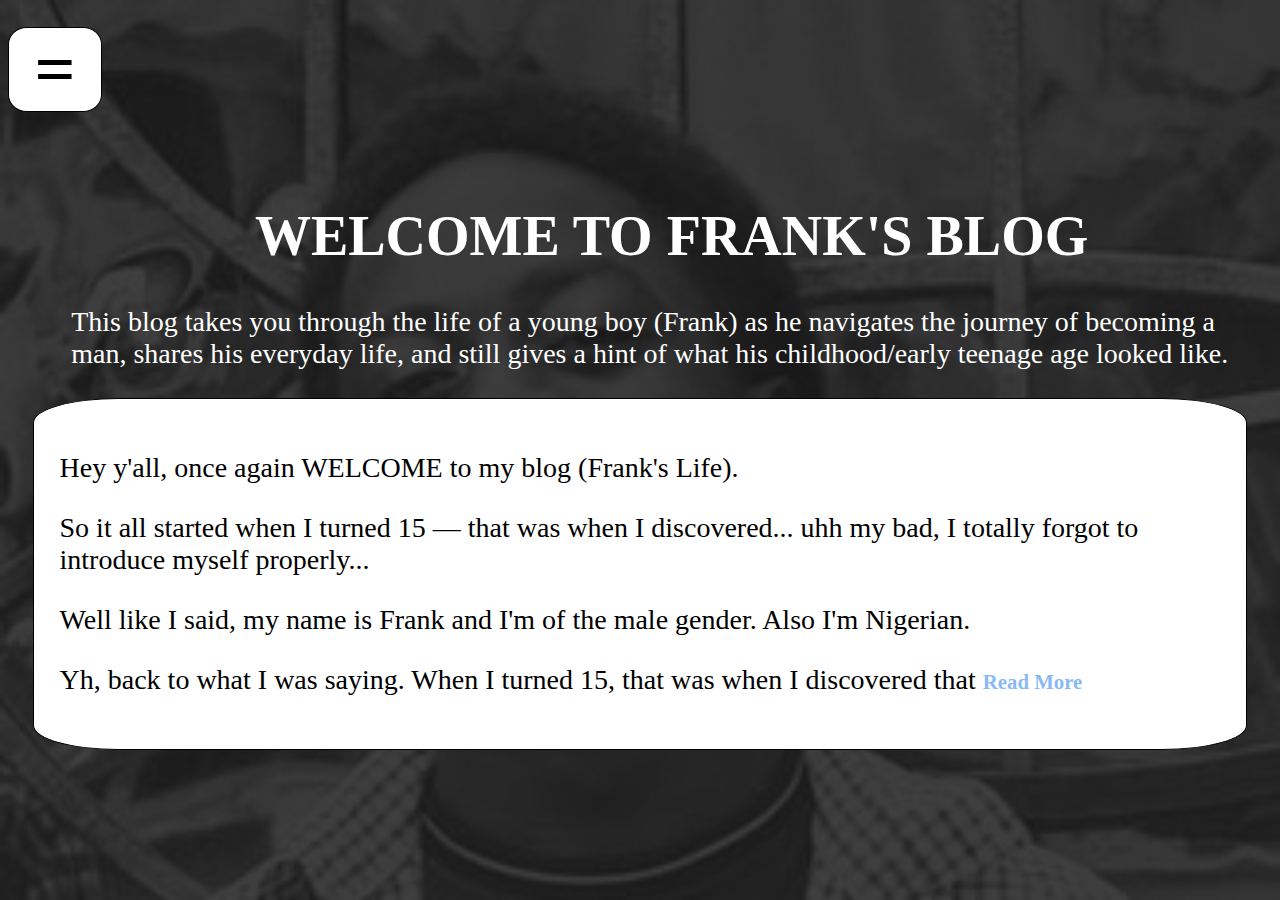
<file: index.html>
<!DOCTYPE html>
<html>
  <head>
    <meta charset="UTF-8" lang="en" content="width=device-width" initial-scale=1.0>
    <title>FRANK'S LIFE BLOG</title>
    <link rel="stylesheet" href="frank.css">
  </head>
  <body>
    <main>
      <h1>WELCOME TO FRANK'S BLOG</h1>
        <p>This blog takes you through the life of a young boy (Frank) as he navigates the journey of becoming a man, shares his everyday life, and still gives a hint of what his childhood/early teenage age looked like.
        </p>
    </main>
    <div id="menu">
      ARTICLES<br>
            <button onclick="closeMenu()">Close Menu</button>
      <ul>
      <li><a href="first love.html">My First love</a></li><br>
      <li><a href="introverted.html">How Did I Get So Introverted</a></li><br>
            <li><a href="smile.html"> Just Smile Or Stay Silent.</a></li><br>
                     <li><a href="happy.html">Am I Really Happy</a></li><br>  
      </ul>
    </div>
      <span onclick="openMenu()">
     =
     </span>
     <section>
       <p>Hey y'all, once again WELCOME to my blog (Frank's Life).</p>

<p>So it all started when I turned 15 — that was when I discovered... uhh my bad, I totally forgot to introduce myself properly...</p>

<p>Well like I said, my name is Frank and I'm of the male gender. Also I'm Nigerian.</p>

<p>Yh, back to what I was saying. When I turned 15, that was when I discovered that <a href="first.html">Read More</a></p>

     </section>
   
     <script src="frank.js">
       
     </script>
  </body>
  
</html>
</file>
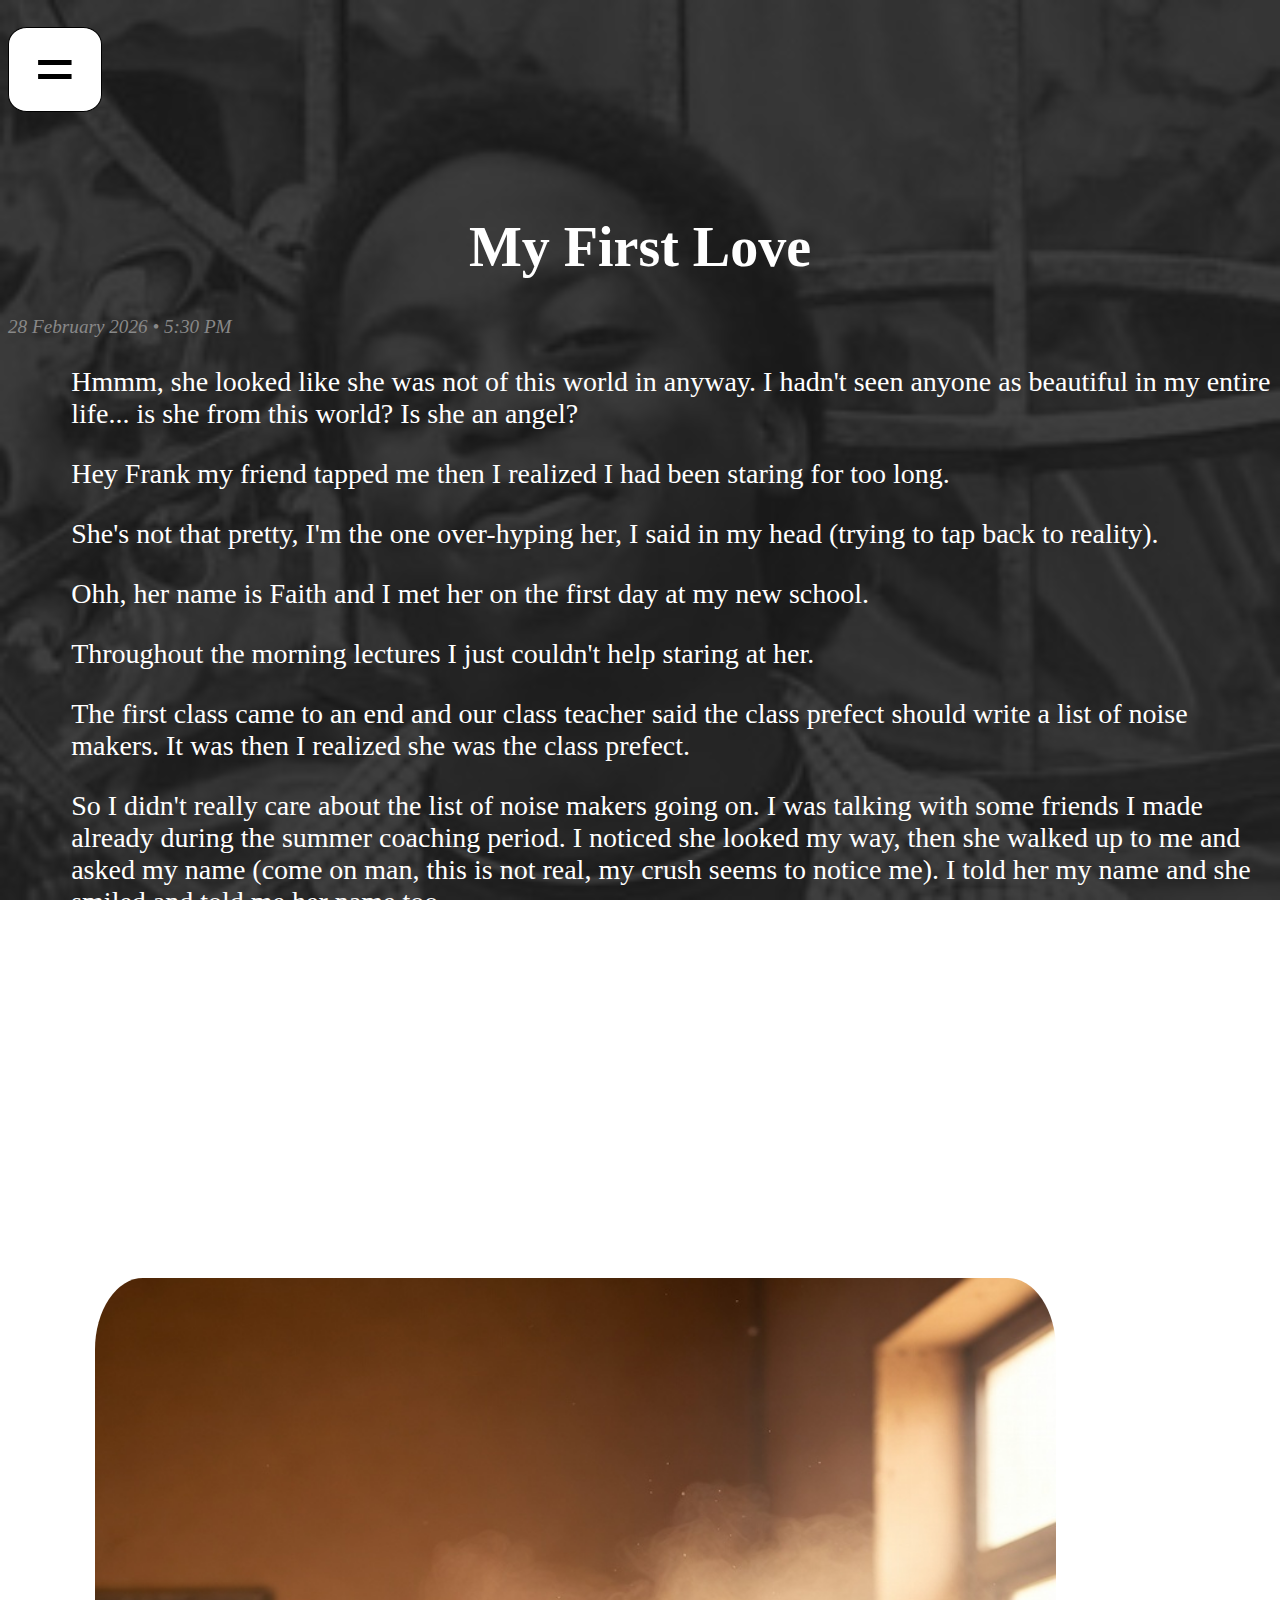
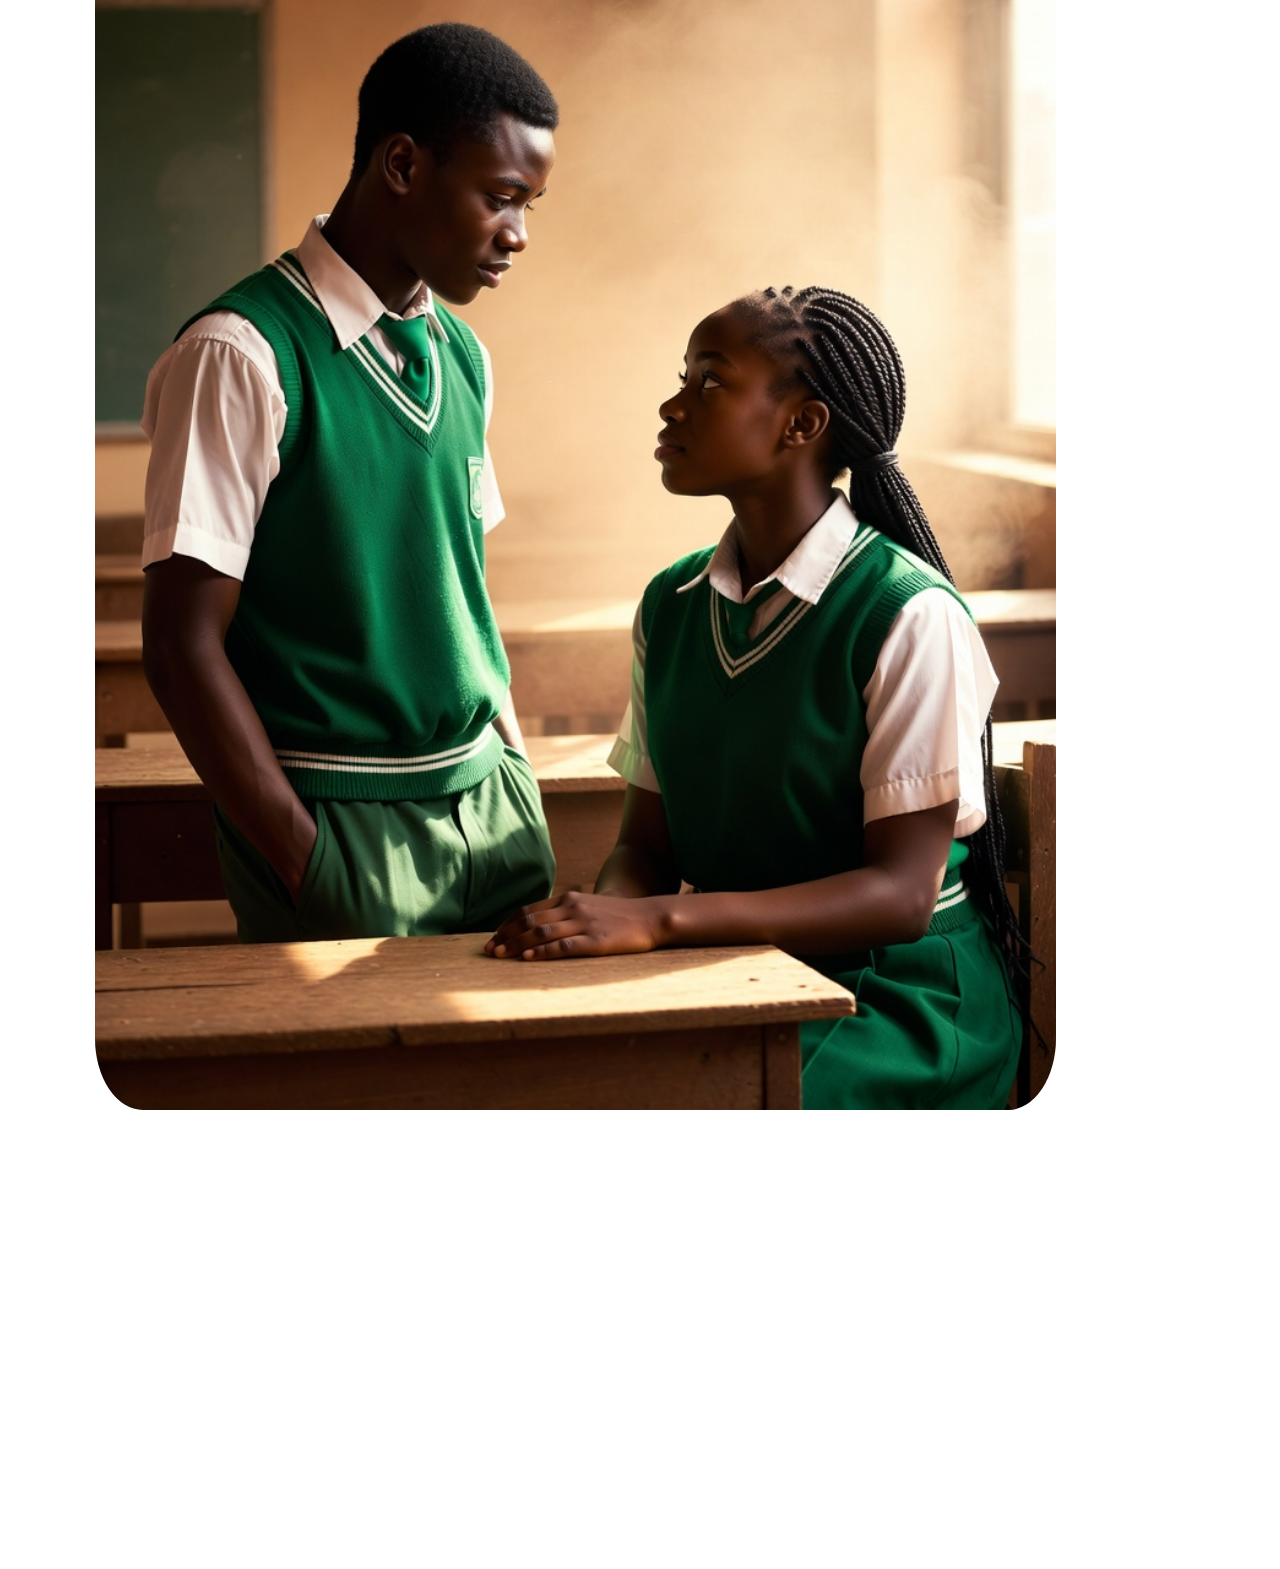
<file: first love.html>
<!DOCTYPE html>
<html>
  <head>
    <meta charset="UTF-8" lang="en" content="width=device-width" initial-scale=1.0>
    <title>FRANK'S LIFE BLOG / MY FIRST LOVE</title>
    <link rel="stylesheet" href="frank.css">
  </head>
  <body>
    <div id="menu">
      ARTICLES<br>
       <button onclick="closeMenu()">Close Menu</button>
      <ul>
      <li><a href="first.html">How I changed at 15<br>(My first blog)</a></li><br>
      <li><a href="introverted.html">How Did I Get So Introverted</a></li><br>
            <li><a href="smile.html"> Just Smile Or Stay Silent.</a></li><br>
                     <li><a href="happy.html">Am I Really Happy</a></li><br>  
      </ul>
    </div>
      <span onclick="openMenu()">
     =
     </span>
     <h1>My First Love</h1>
     

<p class="date">28 February 2026 • 5:30 PM</p>
     <main>
       <p>Hmmm, she looked like she was not of this world in anyway. I hadn't seen anyone as beautiful in my entire life... is she from this world? Is she an angel?</p>
       <p>Hey Frank my friend tapped me then I realized I had been staring for too long.</p>
       <p>She's not that pretty, I'm the one over-hyping her, I said in my head (trying to tap back to reality).</p>
       <p>Ohh, her name is Faith and I met her on the first day at my new school.</p>
       <p>Throughout the morning lectures I just couldn't help staring at her.</p>
       <p>The first class came to an end and our class teacher said the class prefect should write a list of noise makers. It was then I realized she was the class prefect.</p>
       <p>So I didn't really care about the list of noise makers going on. I was talking with some friends I made already during the summer coaching period. I noticed she looked my way, then she walked up to me and asked my name (come on man, this is not real, my crush seems to notice me). I told her my name and she smiled and told me her name too.</p>
       <p>Fast forward to when the class teacher asked for the list... The teacher called my name (then it dawned on me that she only asked for my name to get it in the list). I looked her way and our eyes locked... she looked away but I just smiled.</p>
       <p>After then I just ignored her almost completely until fate brought us back... she was moved by the teacher to my seat for no good reason.</p>
       <p>For the first few weeks sitting together we didn't really talk much unless necessary...</p>
       <p>Then after the next few weeks, I don't know what happened — we got real close. <img src="my first love.jpg" loading ="lazy" alt="Girl and boy both in school uniforms staring at each other"/><br>My friends started thinking we were secondary school secret lovers. After some time, part of the class started taunting us.</p>
       <p>To conclude the long story, we stayed very close till we graduated from secondary school... and I never told her I liked her or asked her to be my girlfriend.</p>
       <p>Even now, I still don't fully understand why I never said anything. Maybe that's just how I am — the quiet guy who holds his peace.</p>
       <p>The end.</p>
       <p>Yh, thanks for visiting my blog and reading this chapter of my life. You can check out more articles from the menu.</p>
       </main>
     <script src="frank.js">
       
     </script>
  </body>
  
</html>
</file>
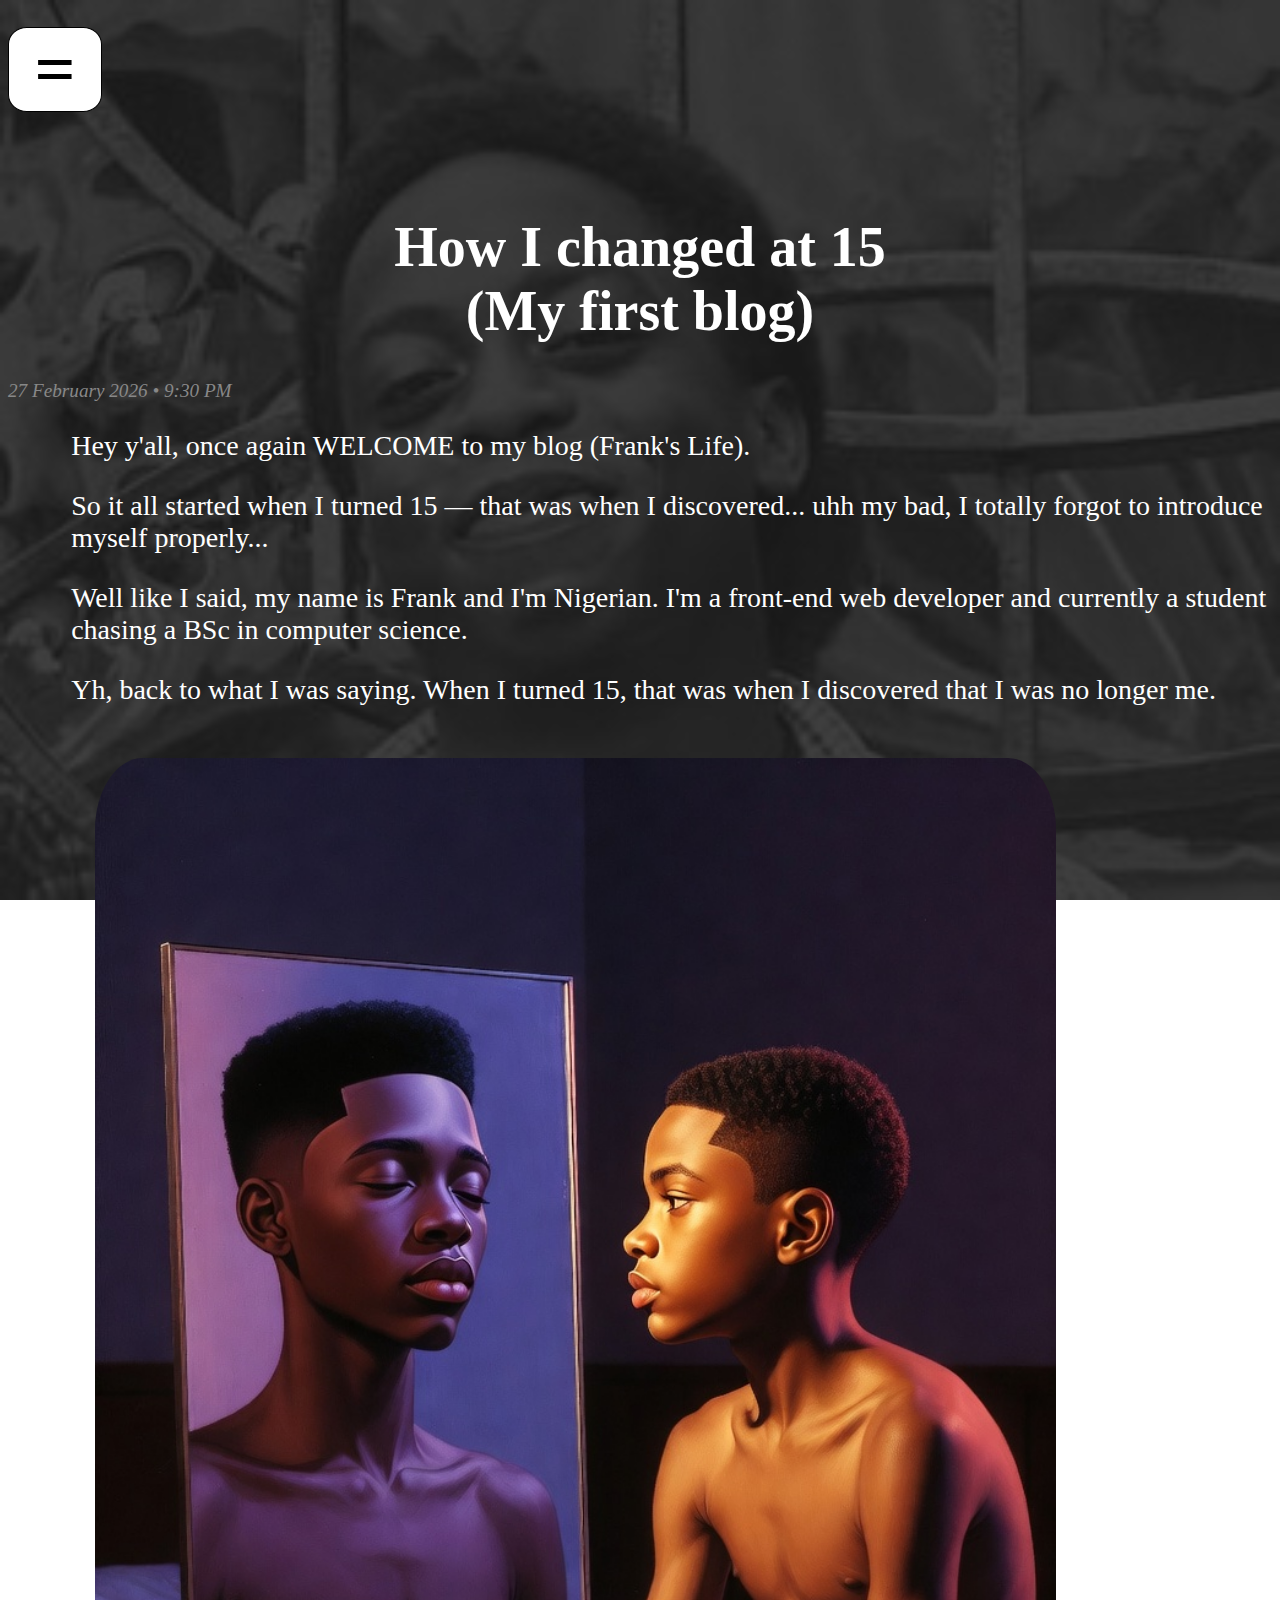
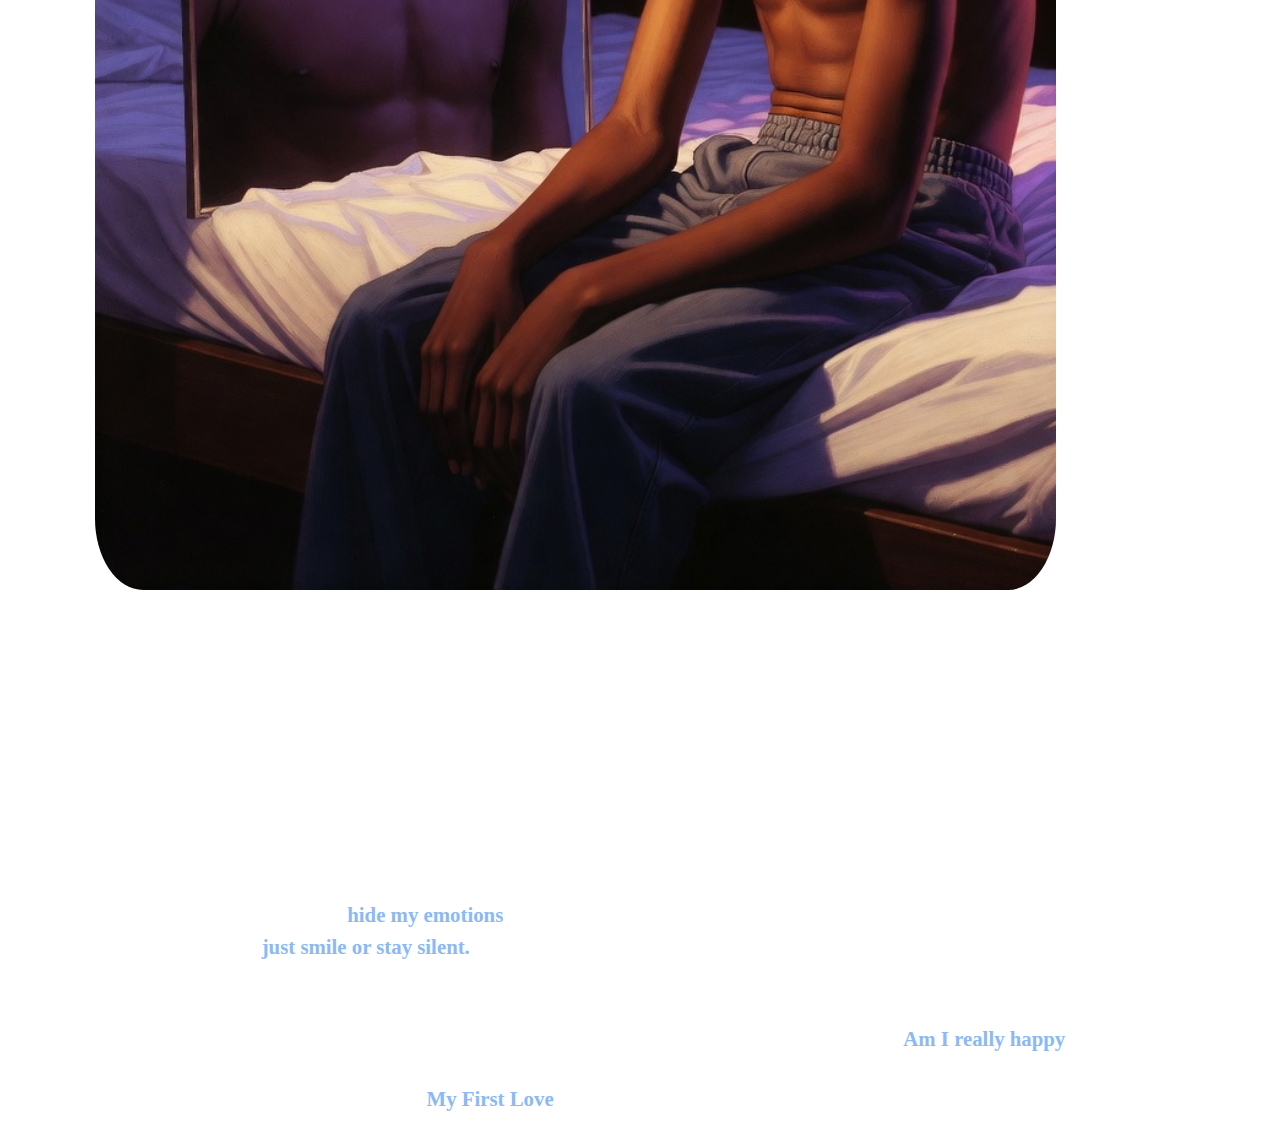
<file: first.html>
<!DOCTYPE html>
<html>
  <head>
    <meta charset="UTF-8" lang="en" content="width=device-width" initial-scale=1.0>
    <title>FRANK'S LIFE BLOG / MY 1ST BLOG</title>
    <link rel="stylesheet" href="frank.css">
  </head>
  <body>
    <div id="menu">
      ARTICLES<br>
       <button onclick="closeMenu()">Close Menu</button>
      <ul>
      <li><a href="first love.html">My First love</a></li><br>
      <li><a href="introverted.html">How Did I Get So Introverted</a></li><br>
      <li><a href="smile.html"> Just Smile Or Stay Silent.</a></li><br>
         <li><a href="happy.html">Am I Really Happy</a></li><br>  
      </ul>
    </div>
      <span onclick="openMenu()">
     =
     </span>
     <h1>How I changed at 15<br>(My first blog)</h1>
     

<p class="date">27 February 2026 • 9:30 PM</p>
     <main>
       <p>Hey y'all, once again WELCOME to my blog (Frank's Life).</p>

<p>So it all started when I turned 15 — that was when I discovered... uhh my bad, I totally forgot to introduce myself properly...</p>

<p>Well like I said, my name is Frank and I'm Nigerian. I'm a front-end web developer and currently a student chasing a BSc in computer science.</p>

<p>Yh, back to what I was saying. When I turned 15, that was when I discovered that I was no longer me.</p>
<img src="changed at 15.jpg" loading = "lazy" alt="Boy sitting on his bed looking at an older version of himself via a mirror"/>

<p>I noticed a series of changes going on in my body, my character yh... especially my character — I mean the way I behaved and related with people generally.</p>

<p>I changed from the guy that used to talk too much (according to them)... personally I don't think I talked too much... to the guy that does not talk unless necessary (according to people I'm too proud of myself, I don't talk to other people cos I look less of them). Well I don't look less of people, it's just that I.... Nevermind.</p>

<p>I suddenly knew how to <a href="">hide my emotions</a>, especially anger. I mean I could be really mad at you and still stay calm and maybe <a href="smile.html">just smile or stay silent.</a></p>
<p>
 I also started overthinking things and even questioning things like.. I remember a time where I was watching skits online and was laughing then suddenly the question hit me <a href="happy.html" >Am I really happy</a>
</p>
<p>
  And lastly that was when I met <a href="first love.html">My First Love</a>
</p>
     </main>
     <script src="frank.js">
       
     </script>
  </body>
  
</html>
</file>
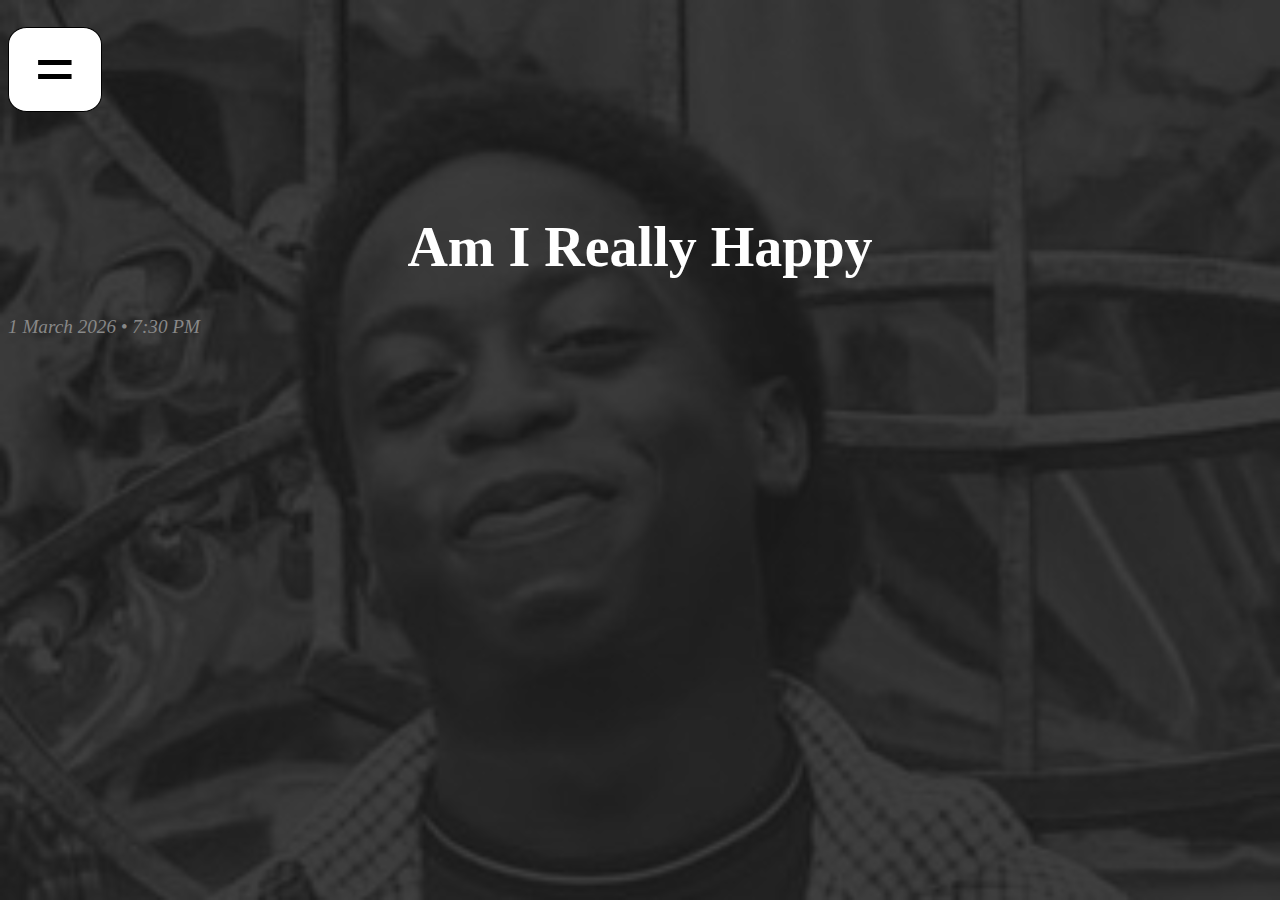
<file: happy.html>
<!DOCTYPE html>
<html>
  <head>
    <meta charset="UTF-8" lang="en" content="width=device-width" initial-scale=1.0>
    <title>FRANK'S LIFE BLOG / JUST SMILE OR STAY SILENT</title>
    <link rel="stylesheet" href="frank.css">
  </head>
  <body>
    <div id="menu">
      ARTICLES<br>
       <button onclick="closeMenu()">Close Menu</button>
      <ul>
          <li><a href="first.html">How I changed at 15<br>(My first blog)</a></li><br>
      <li><a href="first love.html">My First love</a></li><br>
      <li><a href="introverted.html">How Did I Get So Introverted</a></li><br>
        <li><a href="smile.html"> Just Smile Or Stay Silent.</a></li><br>
         
      </ul>
    </div>
      <span onclick="openMenu()">
     =
     </span>
     <h1>Am I Really Happy</h1>
     

<p class="date">1 March 2026 • 7:30 PM</p>
     <main>
   
     </main>
     <script src="frank.js">
       
     </script>
  </body>
  
</html>
</file>
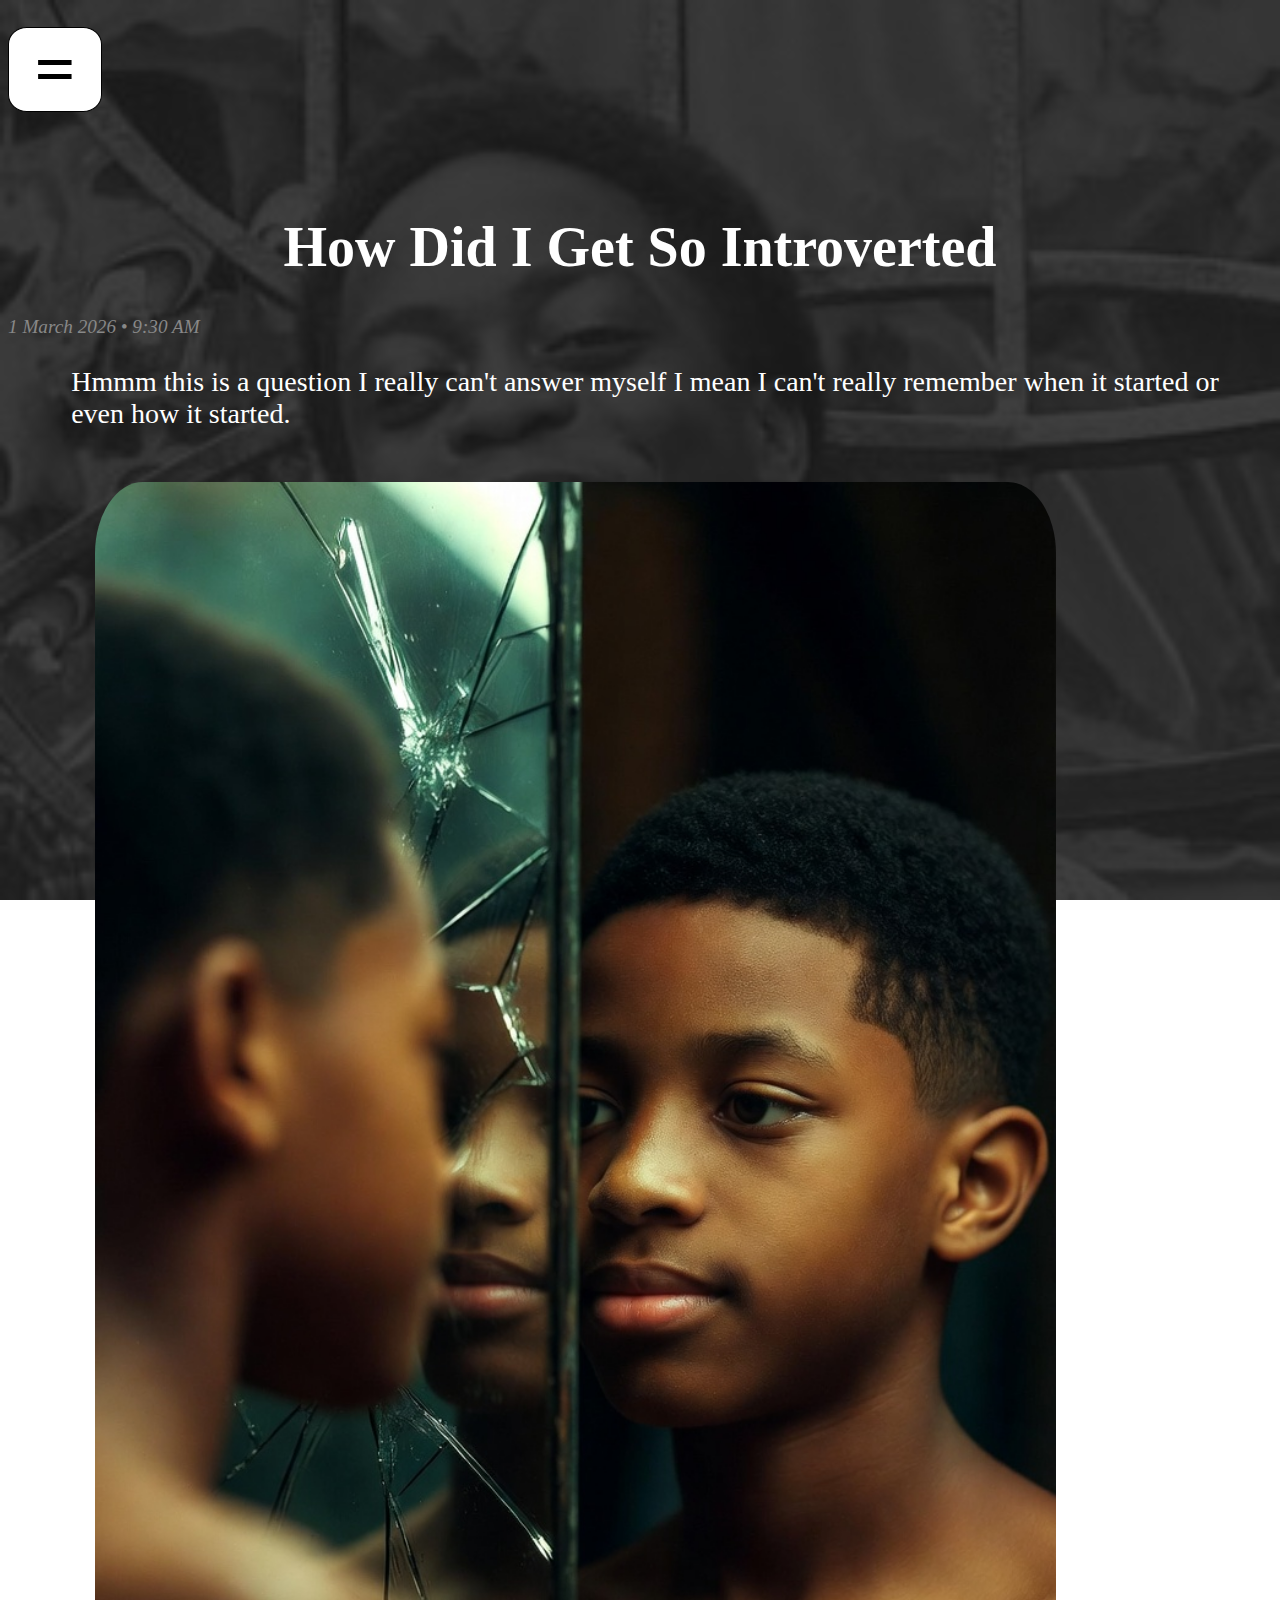
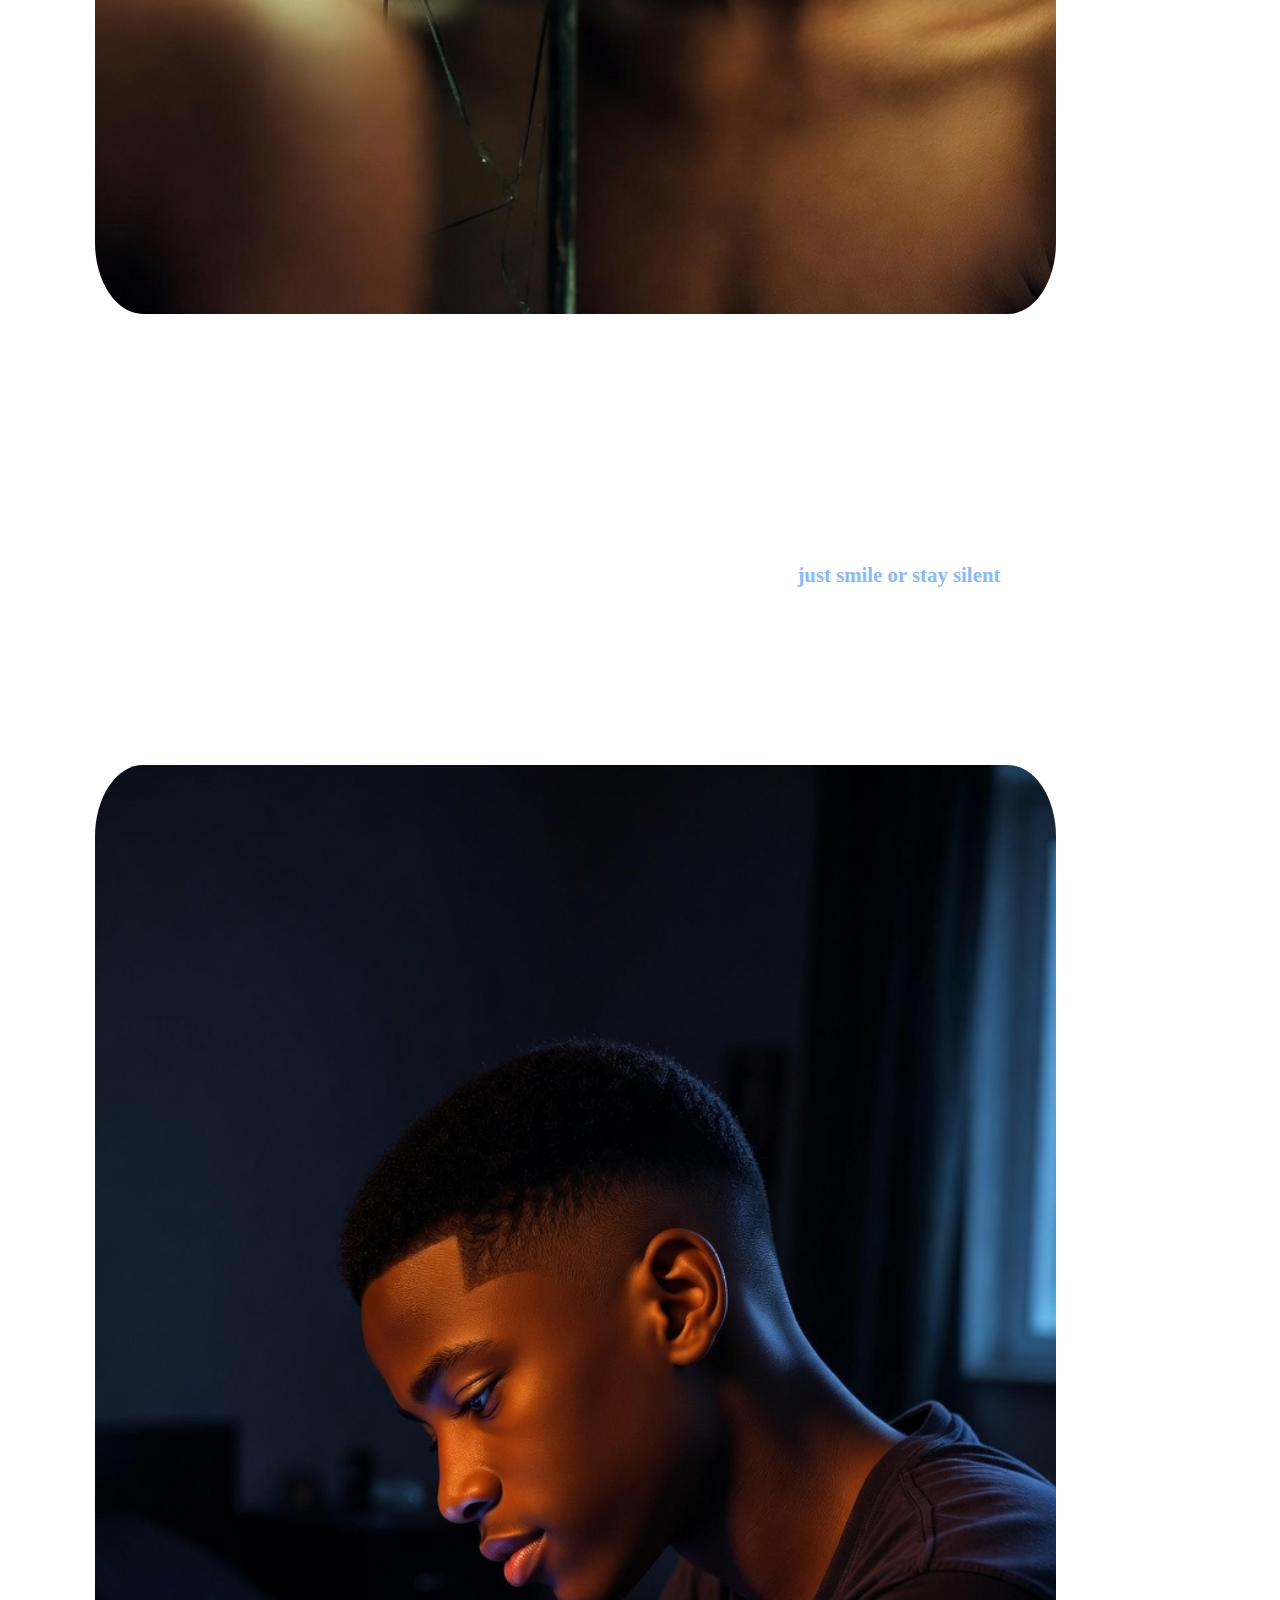
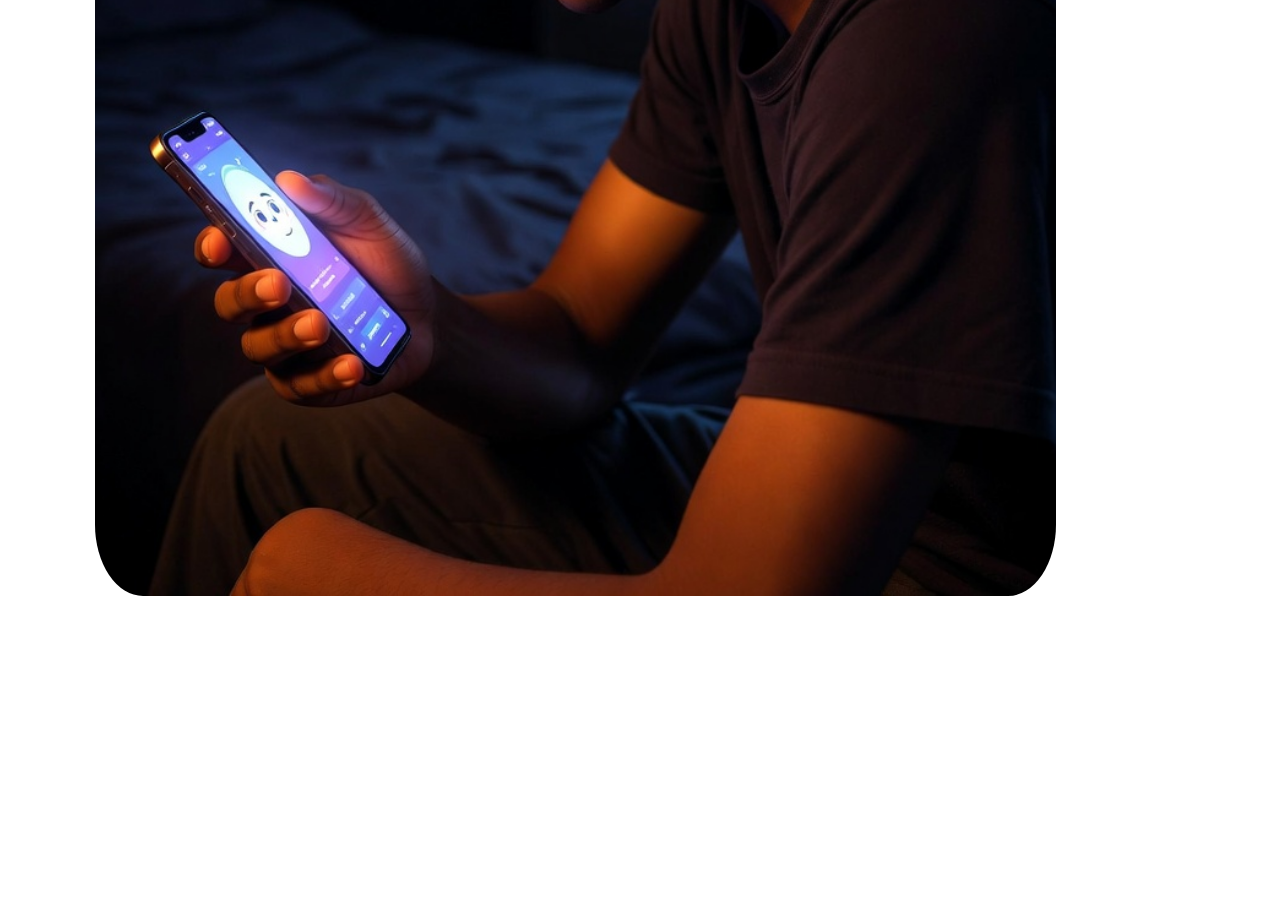
<file: introverted.html>
<!DOCTYPE html>
<html>
  <head>
    <meta charset="UTF-8" lang="en" content="width=device-width" initial-scale=1.0>
    <title>FRANK'S LIFE BLOG / HOW DID I GET SO INTROVERTED</title>
    <link rel="stylesheet" href="frank.css">
  </head>
  <body>
    <div id="menu">
      ARTICLES<br>
       <button onclick="closeMenu()">Close Menu</button>
      <ul>
      <li><a href="first.html">How I changed at 15<br>(My first blog)</a></li><br>
            <li><a href="first love.html">My First love</a></li><br>
                  <li><a href="smile.html"> Just Smile Or Stay Silent.</a></li><br>
      </ul>
    </div>
      <span onclick="openMenu()">
     =
     </span>
     <h1>How Did I Get So Introverted</h1>
     

<p class="date">1 March 2026 • 9:30 AM</p>
     <main>
       <p>
         Hmmm this is a question I really can't answer myself I mean I can't really remember when it started or even how it started.
       </p>
       <img src="introverted.jpg" loading = "lazy" alt="A boy looking at himself on a partially broken mirror"/>
       <p>
         I can vividly remember when I used to be the guy that  talk too much (according to people)... personally I don't think I talked too much... to the guy that does not talk unless necessary (according to people I'm too proud of myself, I don't talk to other people cos I look less of them).
       </p>
       <p>Yh, I don't really look less of people... it's just that I prefer keeping to myself these days.</p>

<p>I can hold my peace even when someone is provoking me bad. I <a href="smile.html">just smile or stay silent</a> and move on with my day.</p>

<p>That's why I prefer having one close friend instead of many casual ones. Talking too much now tire me.</p>

<p>And honestly I chat with AI more than humans sometimes because<img src="ai.jpg" loading = "lazy" alt="Boy sitting on a bed with phone in his hand..chatting with an AI"/><br> it feels deeper and there's no judgement.</p>

<p>Looking back now, I think this is just who I am becoming — the quiet guy who doesn't chase noise and just focuses on becoming a better man every single day.</p>

<p>The end.</p>

<p>Yh, thanks for reading another real chapter of my life. You can check out more articles from the menu.</p>

     </main>
     <script src="frank.js">
       
     </script>
  </body>
  
</html>
</file>
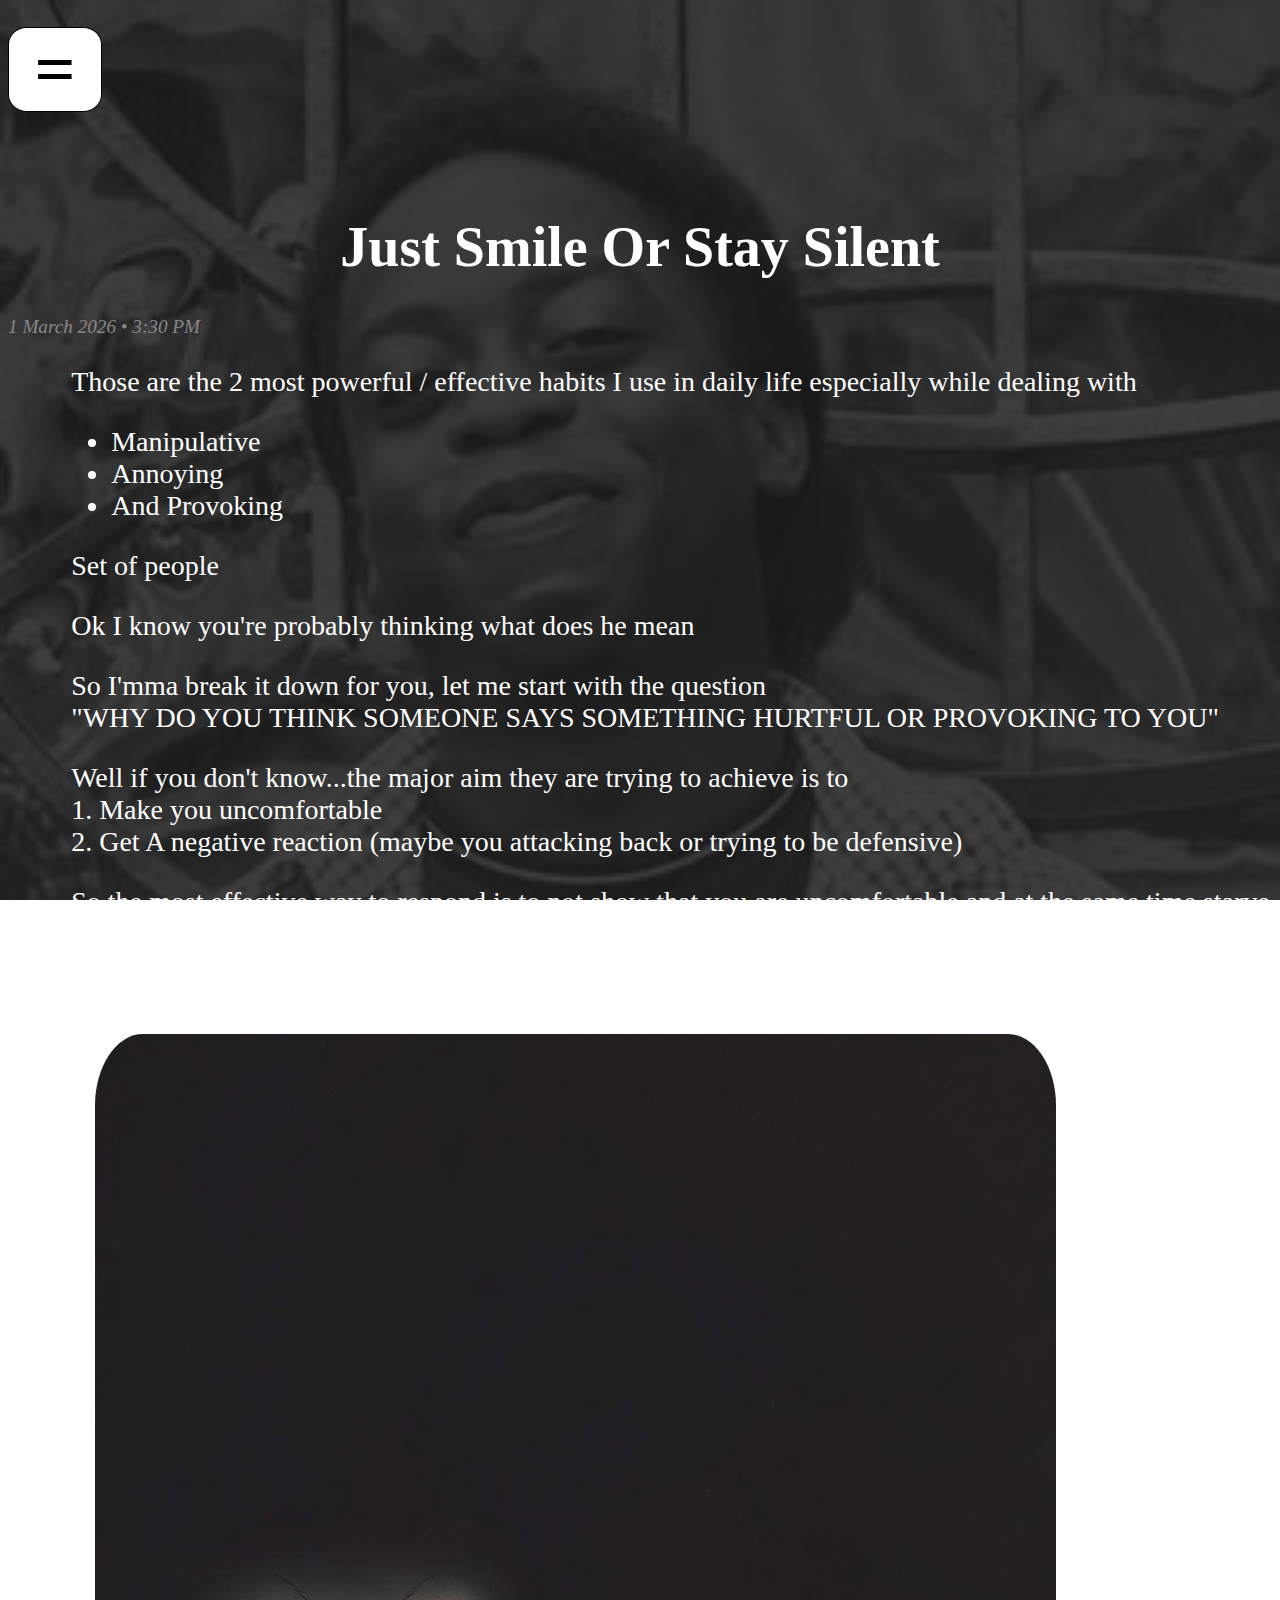
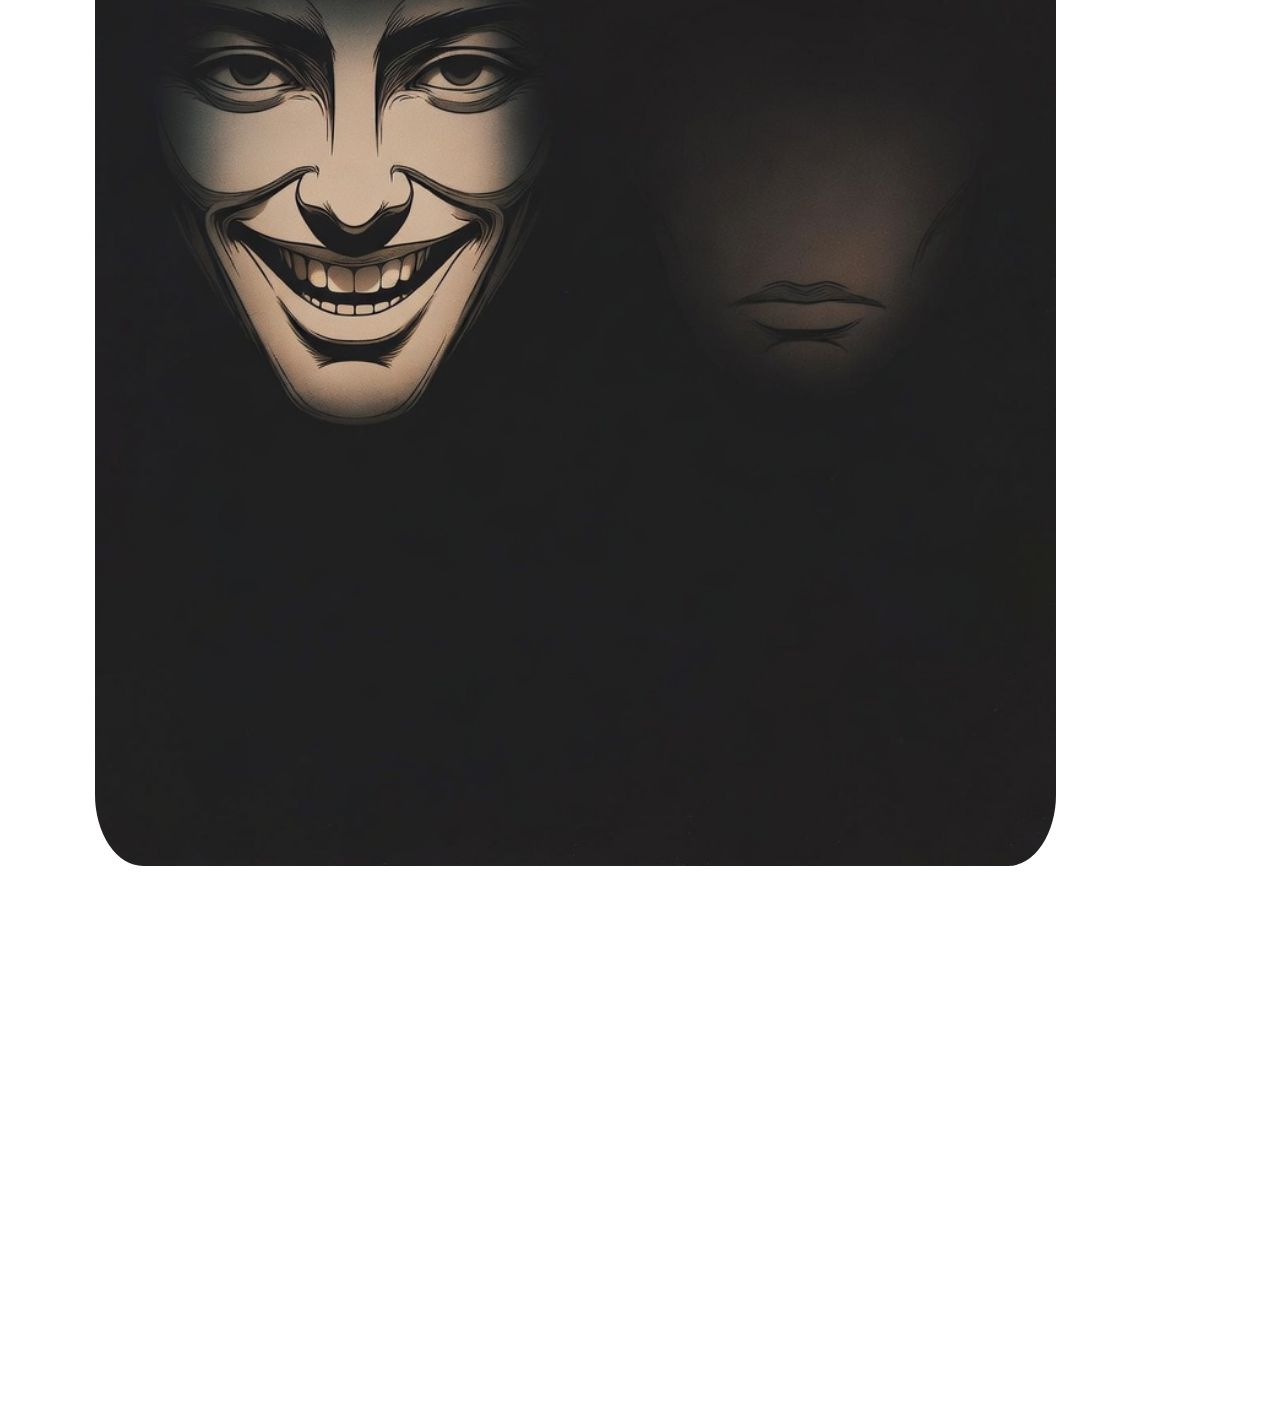
<file: smile.html>
<!DOCTYPE html>
<html>
  <head>
    <meta charset="UTF-8" lang="en" content="width=device-width" initial-scale=1.0>
    <title>FRANK'S LIFE BLOG / JUST SMILE OR STAY SILENT</title>
    <link rel="stylesheet" href="frank.css">
  </head>
  <body>
    <div id="menu">
      ARTICLES<br>
       <button onclick="closeMenu()">Close Menu</button>
      <ul>
          <li><a href="first.html">How I changed at 15<br>(My first blog)</a></li><br>
      <li><a href="first love.html">My First love</a></li><br>
      <li><a href="introverted.html">How Did I Get So Introverted</a></li><br>
         <li><a href="happy.html">Am I Really Happy</a></li><br>  
      </ul>
    </div>
      <span onclick="openMenu()">
     =
     </span>
     <h1>Just Smile Or Stay Silent</h1>
     

<p class="date">1 March 2026 • 3:30 PM</p>
     <main>
       <p>
         Those are the 2 most powerful / effective habits I use in daily life especially while dealing with <ul><li> Manipulative</li>
         <li>Annoying</li><li>And Provoking</li></ul> Set of people
       </p>
       <p>
        Ok I know you're probably thinking what does he mean
       </p>
       <p>
        So I'mma break it down for you, let me start with the question<br> "WHY DO YOU THINK SOMEONE SAYS SOMETHING HURTFUL OR PROVOKING TO YOU"
       </p>
       <p>
         Well if you don't know...the major aim they are trying to achieve is to <br>1. Make you uncomfortable
         <br>
         2. Get A negative reaction (maybe you attacking back or trying to be defensive)
       </p>
       <p>
         So the most effective way to respond is to not show that you are uncomfortable and at the same time starve them of the reaction they are looking for
       </p>
       <p>
         The best way to do that is just smile and say nothing (stay silent).<img src="smile.jpg" alt="A face in a dark room smiling and another face just expressionless" loading ="lazy" /><br>This immediately makes them rethink (how's he so calm , did he not hear me )
       </p>
       <p>Yh, that small smile and silence  always does the magic for me.</p>

<p>At first it was hard to control myself, but now it has become my normal way. The more I practice it, the more peace I feel inside.</p>

<p>Personally, this habit has saved me from plenty drama and unnecessary arguments. I no longer waste my energy on people wey just dey look for my reaction.</p>

<p>This is one of the biggest ways I have changed — learning to protect my peace by just smiling or staying silent.</p>

<p>The end.</p>

<p>Yh, thanks for reading another real chapter of my life. You can check out more articles from the menu.</p>
   
     </main>
     <script src="frank.js">
       
     </script>
  </body>
  
</html>
</file>
<file: frank.css>
html {
  font-size: 16px;
}
h1{
  text-align: center;
  margin-top: 17%;
}
body{
  background-image: url('frankbg.jpg');
  background-size: cover;
  background-attachment: fixed;
  color: white;
  font-family: Times New Roman;
  font-size: 1.75rem;
  background-blend-mode: lighten;
  
}
main{
  margin-left: 5%;
}
div{
  top: 2%;
  position: fixed;
  width: 60%;
  overflow-x: scroll;
  overflow-y: scroll;
  height: 60%;
  background-color: white;
  border: black 1px solid;
  padding-top: 13%;
  display: none;
  border-radius: 5%;
  color: black;
  text-align: center;
}
span{
  color: black;
  font-size:4.5rem;
  font-weight: bold;
  background-color: white;
  padding-left: 2%;
  padding-right: 2%;
  top: 3%;
  position: fixed;
  border: black 1px solid;
  border-radius: 20%;
}
section{
  background-color: white;
  margin-left: 2%;
  margin-right: 2%;
  border-radius: 7%;
  border: 1px black solid ;
  color: black;
  padding: 2%;
}
.date {
  color: #888;           /* soft gray */
  font-size: 1.2rem;    /* slightly smaller */
  margin: 8px 0 20px 0;  /* nice spacing */
  font-style: italic;
}
a{
  color:#8ab9f5 ;
  text-decoration: none;
  font-size: 1.3rem;
  font-weight: bold;
}
h6{
  color: black;
}
img{
  width: 80%;
  margin: 2%;
  aspect-ratio: 4:3;
  border-radius: 5%;
}
button{
  padding: 3%;
  font-size: 1.21rem;
  border-radius: 9%;
}
</file>
